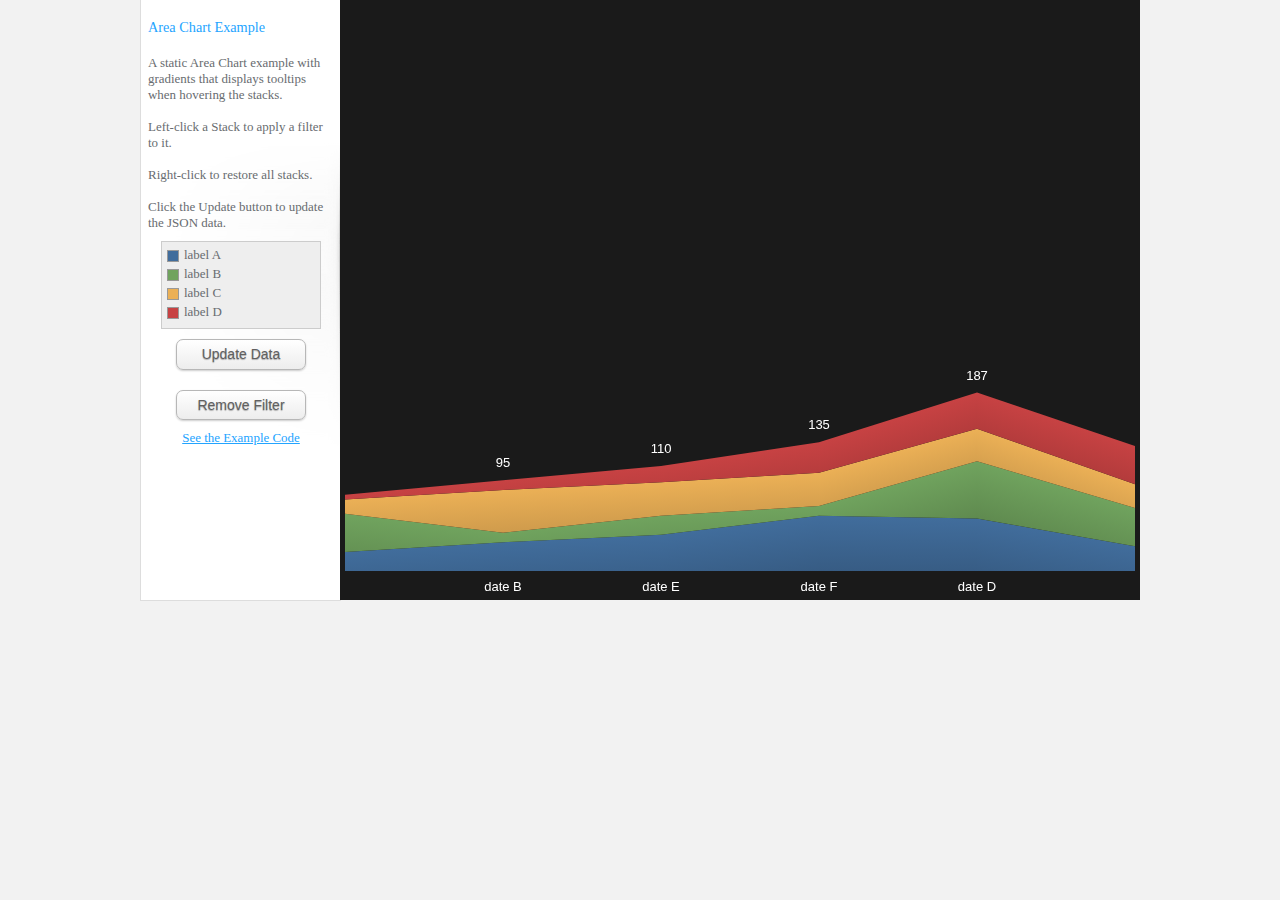
<file: surveyor/js/jit/Examples/AreaChart/example1.html>
<!DOCTYPE html PUBLIC "-//W3C//DTD XHTML 1.0 Transitional//EN" "http://www.w3.org/TR/xhtml1/DTD/xhtml1-transitional.dtd">
<html xmlns="http://www.w3.org/1999/xhtml" xml:lang="en" lang="en">
<head>
<meta http-equiv="Content-Type" content="text/html; charset=UTF-8" />
<title>AreaChart - Area Chart Example</title>

<!-- CSS Files -->
<link type="text/css" href="../css/base.css" rel="stylesheet" />
<link type="text/css" href="../css/AreaChart.css" rel="stylesheet" />

<!--[if IE]><script language="javascript" type="text/javascript" src="../../Extras/excanvas.js"></script><![endif]-->

<!-- JIT Library File -->
<script language="javascript" type="text/javascript" src="../../jit.js"></script>

<!-- Example File -->
<script language="javascript" type="text/javascript" src="example1.js"></script>
</head>

<body onload="init();">
<div id="container">

<div id="left-container">



        <div class="text">
        <h4>
Area Chart Example    
        </h4> 

            A static Area Chart example with gradients that displays tooltips when hovering the stacks.<br /><br />
            Left-click a Stack to apply a filter to it.<br /><br />
            Right-click to restore all stacks.<br /><br />
            Click the Update button to update the JSON data.
            
        </div>
        <ul id="id-list"></ul>
        <a id="update" href="#" class="theme button white">Update Data</a>
        <a id="restore" href="#" class="theme button white">Remove Filter</a>
        
        


<div style="text-align:center;"><a href="example1.js">See the Example Code</a></div>            
</div>

<div id="center-container">
    <div id="infovis"></div>    
</div>

<div id="right-container">

<div id="inner-details"></div>

</div>

<div id="log"></div>
</div>
</body>
</html>
</file>
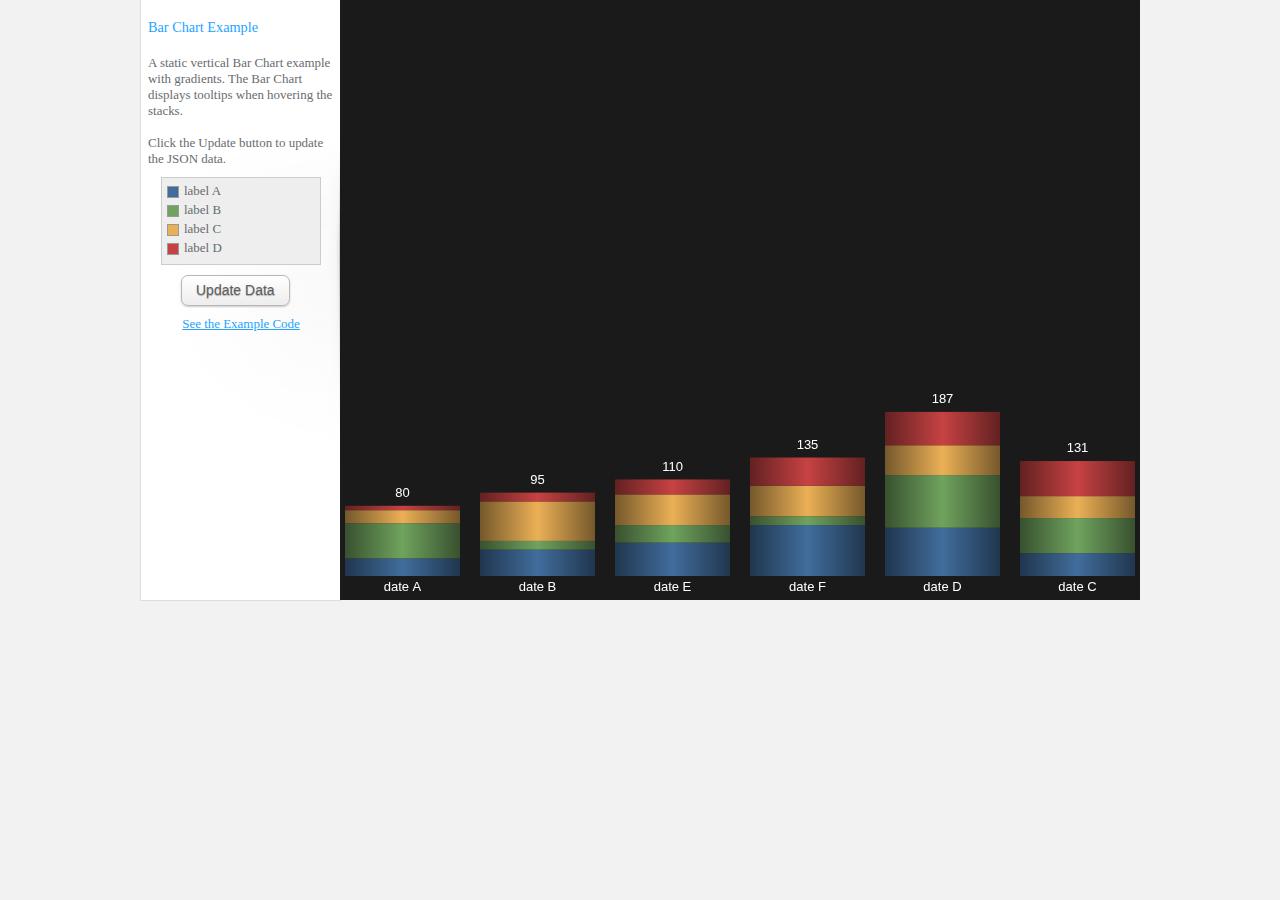
<file: surveyor/js/jit/Examples/BarChart/example1.html>
<!DOCTYPE html PUBLIC "-//W3C//DTD XHTML 1.0 Transitional//EN" "http://www.w3.org/TR/xhtml1/DTD/xhtml1-transitional.dtd">
<html xmlns="http://www.w3.org/1999/xhtml" xml:lang="en" lang="en">
<head>
<meta http-equiv="Content-Type" content="text/html; charset=UTF-8" />
<title>BarChart - Bar Chart Example</title>

<!-- CSS Files -->
<link type="text/css" href="../css/base.css" rel="stylesheet" />
<link type="text/css" href="../css/BarChart.css" rel="stylesheet" />

<!--[if IE]><script language="javascript" type="text/javascript" src="../../Extras/excanvas.js"></script><![endif]-->

<!-- JIT Library File -->
<script language="javascript" type="text/javascript" src="../../jit.js"></script>

<!-- Example File -->
<script language="javascript" type="text/javascript" src="example1.js"></script>
</head>

<body onload="init();">
<div id="container">

<div id="left-container">



        <div class="text">
        <h4>
Bar Chart Example    
        </h4> 

            A static vertical Bar Chart example with gradients. The Bar Chart displays tooltips when hovering the stacks. <br /><br />
            Click the Update button to update the JSON data.
            
        </div>
        <ul id="id-list"></ul>
        <a id="update" href="#" class="theme button white">Update Data</a>


<div style="text-align:center;"><a href="example1.js">See the Example Code</a></div>            
</div>

<div id="center-container">
    <div id="infovis"></div>    
</div>

<div id="right-container">

<div id="inner-details"></div>

</div>

<div id="log"></div>
</div>
</body>
</html>
</file>
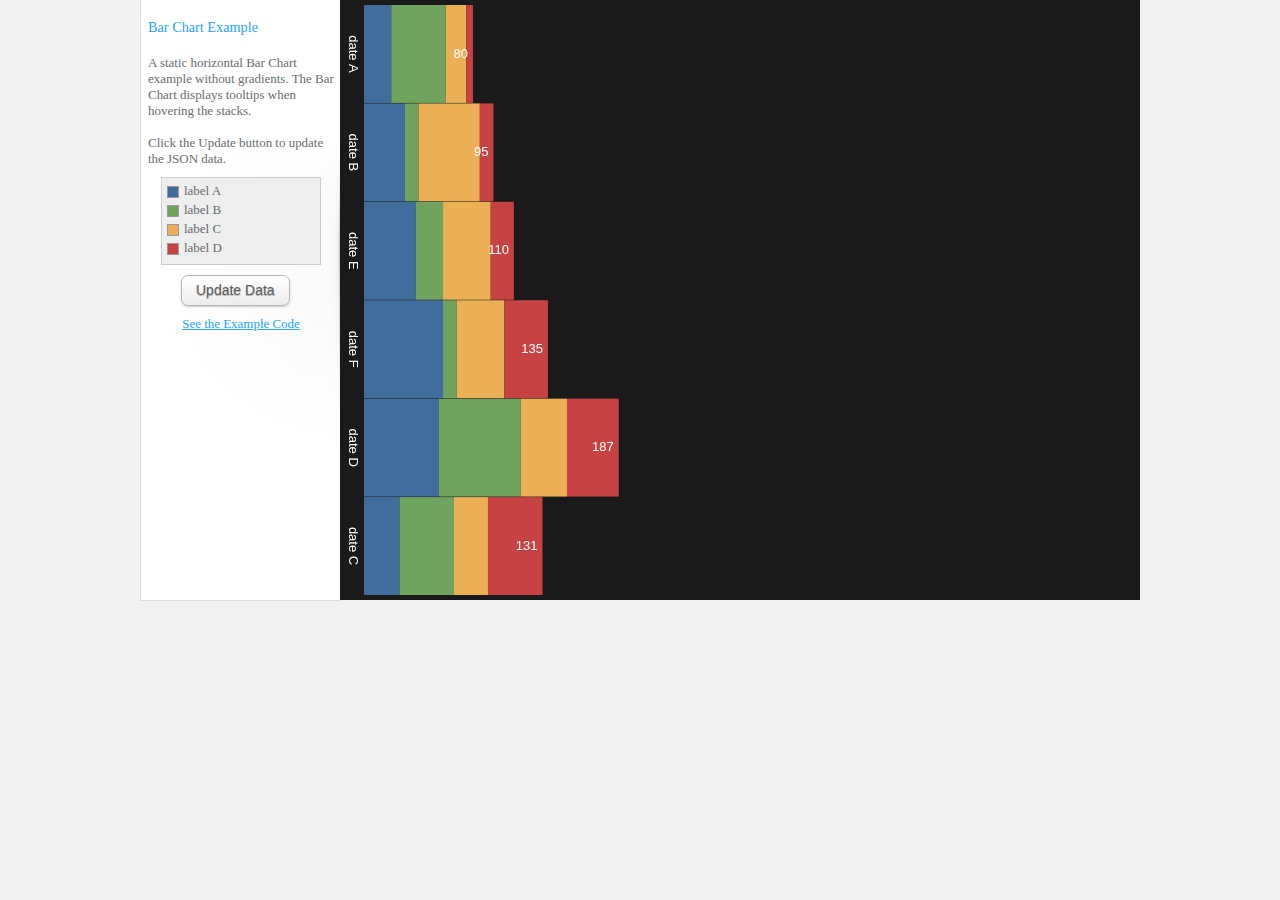
<file: surveyor/js/jit/Examples/BarChart/example2.html>
<!DOCTYPE html PUBLIC "-//W3C//DTD XHTML 1.0 Transitional//EN" "http://www.w3.org/TR/xhtml1/DTD/xhtml1-transitional.dtd">
<html xmlns="http://www.w3.org/1999/xhtml" xml:lang="en" lang="en">
<head>
<meta http-equiv="Content-Type" content="text/html; charset=UTF-8" />
<title>BarChart - Bar Chart Example</title>

<!-- CSS Files -->
<link type="text/css" href="../css/base.css" rel="stylesheet" />
<link type="text/css" href="../css/BarChart.css" rel="stylesheet" />

<!--[if IE]><script language="javascript" type="text/javascript" src="../../Extras/excanvas.js"></script><![endif]-->

<!-- JIT Library File -->
<script language="javascript" type="text/javascript" src="../../jit.js"></script>

<!-- Example File -->
<script language="javascript" type="text/javascript" src="example2.js"></script>
</head>

<body onload="init();">
<div id="container">

<div id="left-container">



        <div class="text">
        <h4>
Bar Chart Example    
        </h4> 

            A static horizontal Bar Chart example without gradients. The Bar Chart displays tooltips when hovering the stacks.<br /><br />
            Click the Update button to update the JSON data.
            
        </div>
        <ul id="id-list"></ul>
        <a id="update" href="#" class="theme button white">Update Data</a>


<div style="text-align:center;"><a href="example2.js">See the Example Code</a></div>            
</div>

<div id="center-container">
    <div id="infovis"></div>    
</div>

<div id="right-container">

<div id="inner-details"></div>

</div>

<div id="log"></div>
</div>
</body>
</html>
</file>
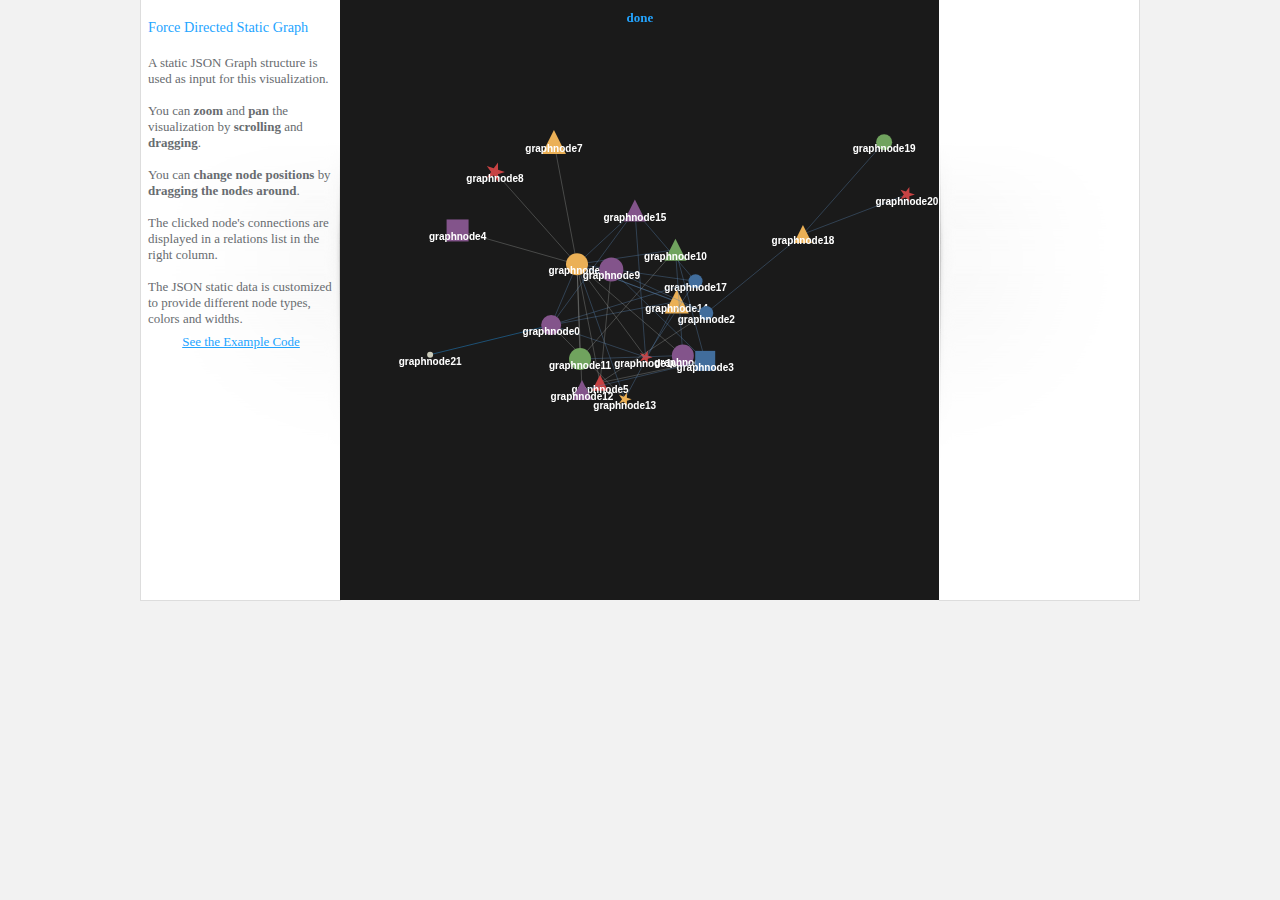
<file: surveyor/js/jit/Examples/ForceDirected/example1.html>
<!DOCTYPE html PUBLIC "-//W3C//DTD XHTML 1.0 Transitional//EN" "http://www.w3.org/TR/xhtml1/DTD/xhtml1-transitional.dtd">
<html xmlns="http://www.w3.org/1999/xhtml" xml:lang="en" lang="en">
<head>
<meta http-equiv="Content-Type" content="text/html; charset=UTF-8" />
<title>ForceDirected - Force Directed Static Graph</title>

<!-- CSS Files -->
<link type="text/css" href="../css/base.css" rel="stylesheet" />
<link type="text/css" href="../css/ForceDirected.css" rel="stylesheet" />

<!--[if IE]><script language="javascript" type="text/javascript" src="../../Extras/excanvas.js"></script><![endif]-->

<!-- JIT Library File -->
<script language="javascript" type="text/javascript" src="../../jit.js"></script>

<!-- Example File -->
<script language="javascript" type="text/javascript" src="example1.js"></script>
</head>

<body onload="init();">
<div id="container">

<div id="left-container">



        <div class="text">
        <h4>
Force Directed Static Graph    
        </h4> 

            A static JSON Graph structure is used as input for this visualization.<br /><br />
            You can <b>zoom</b> and <b>pan</b> the visualization by <b>scrolling</b> and <b>dragging</b>.<br /><br />
            You can <b>change node positions</b> by <b>dragging the nodes around</b>.<br /><br />
            The clicked node's connections are displayed in a relations list in the right column.<br /><br />
            The JSON static data is customized to provide different node types, colors and widths.
            
        </div>

        <div id="id-list"></div>


<div style="text-align:center;"><a href="example1.js">See the Example Code</a></div>            
</div>

<div id="center-container">
    <div id="infovis"></div>    
</div>

<div id="right-container">

<div id="inner-details"></div>

</div>

<div id="log"></div>
</div>
</body>
</html>
</file>
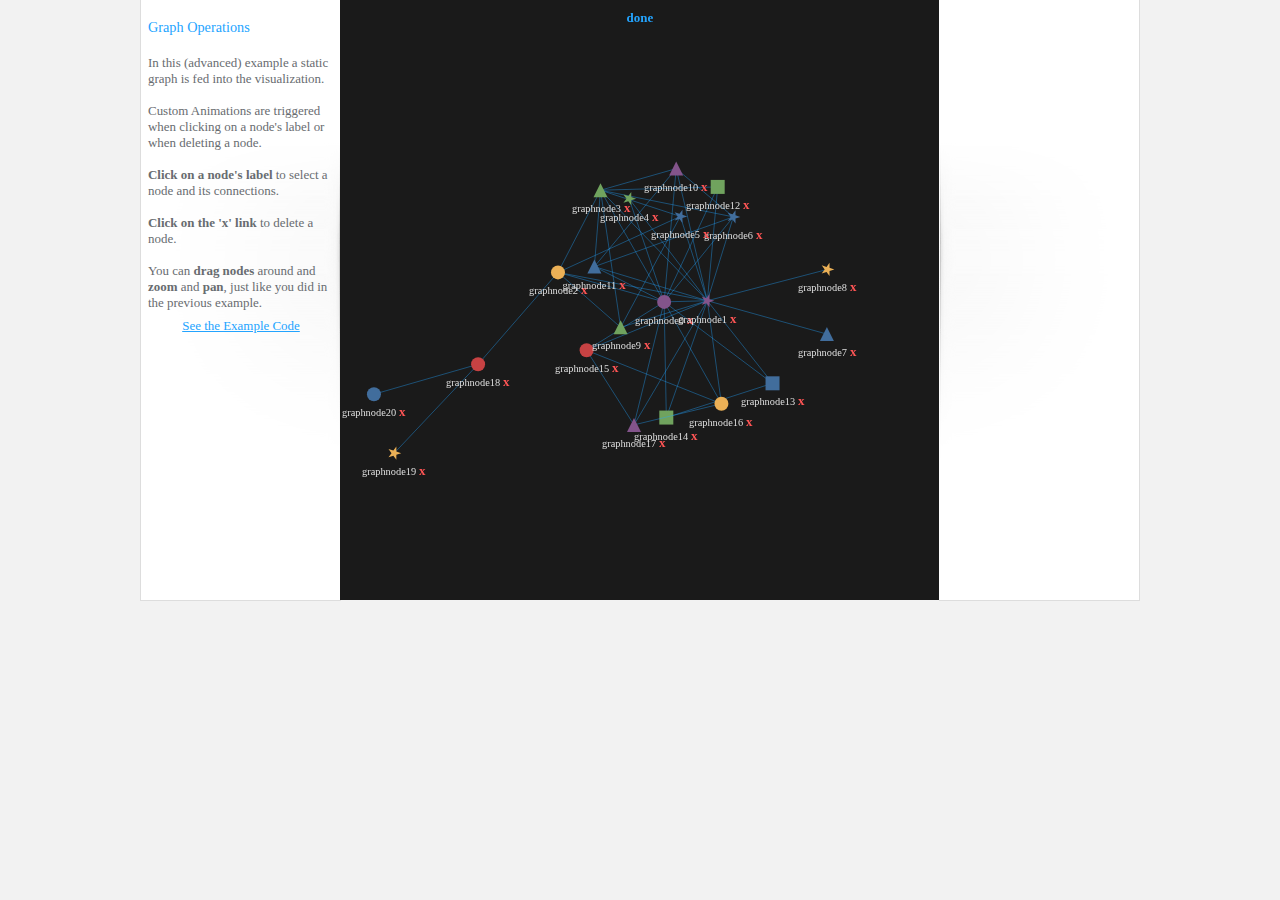
<file: surveyor/js/jit/Examples/ForceDirected/example2.html>
<!DOCTYPE html PUBLIC "-//W3C//DTD XHTML 1.0 Transitional//EN" "http://www.w3.org/TR/xhtml1/DTD/xhtml1-transitional.dtd">
<html xmlns="http://www.w3.org/1999/xhtml" xml:lang="en" lang="en">
<head>
<meta http-equiv="Content-Type" content="text/html; charset=UTF-8" />
<title>ForceDirected - Graph Operations</title>

<!-- CSS Files -->
<link type="text/css" href="../css/base.css" rel="stylesheet" />
<link type="text/css" href="../css/ForceDirected.css" rel="stylesheet" />

<!--[if IE]><script language="javascript" type="text/javascript" src="../../Extras/excanvas.js"></script><![endif]-->

<!-- JIT Library File -->
<script language="javascript" type="text/javascript" src="../../jit.js"></script>

<!-- Example File -->
<script language="javascript" type="text/javascript" src="example2.js"></script>
</head>

<body onload="init();">
<div id="container">

<div id="left-container">



        <div class="text">
        <h4>
Graph Operations    
        </h4> 

            In this (advanced) example a static graph is fed into the visualization.<br /><br />
            Custom Animations are triggered when clicking on a node's label or when deleting a node.<br /><br />
            <b>Click on a node's label</b> to select a node and its connections.<br /><br />
            <b>Click on the 'x' link</b> to delete a node.<br /><br />
            You can <b>drag nodes</b> around and <b>zoom</b> and <b>pan</b>, just like you did in the previous 
            example.
            
            
        </div>

        <div id="id-list"></div>


<div style="text-align:center;"><a href="example2.js">See the Example Code</a></div>            
</div>

<div id="center-container">
    <div id="infovis"></div>    
</div>

<div id="right-container">

<div id="inner-details"></div>

</div>

<div id="log"></div>
</div>
</body>
</html>
</file>
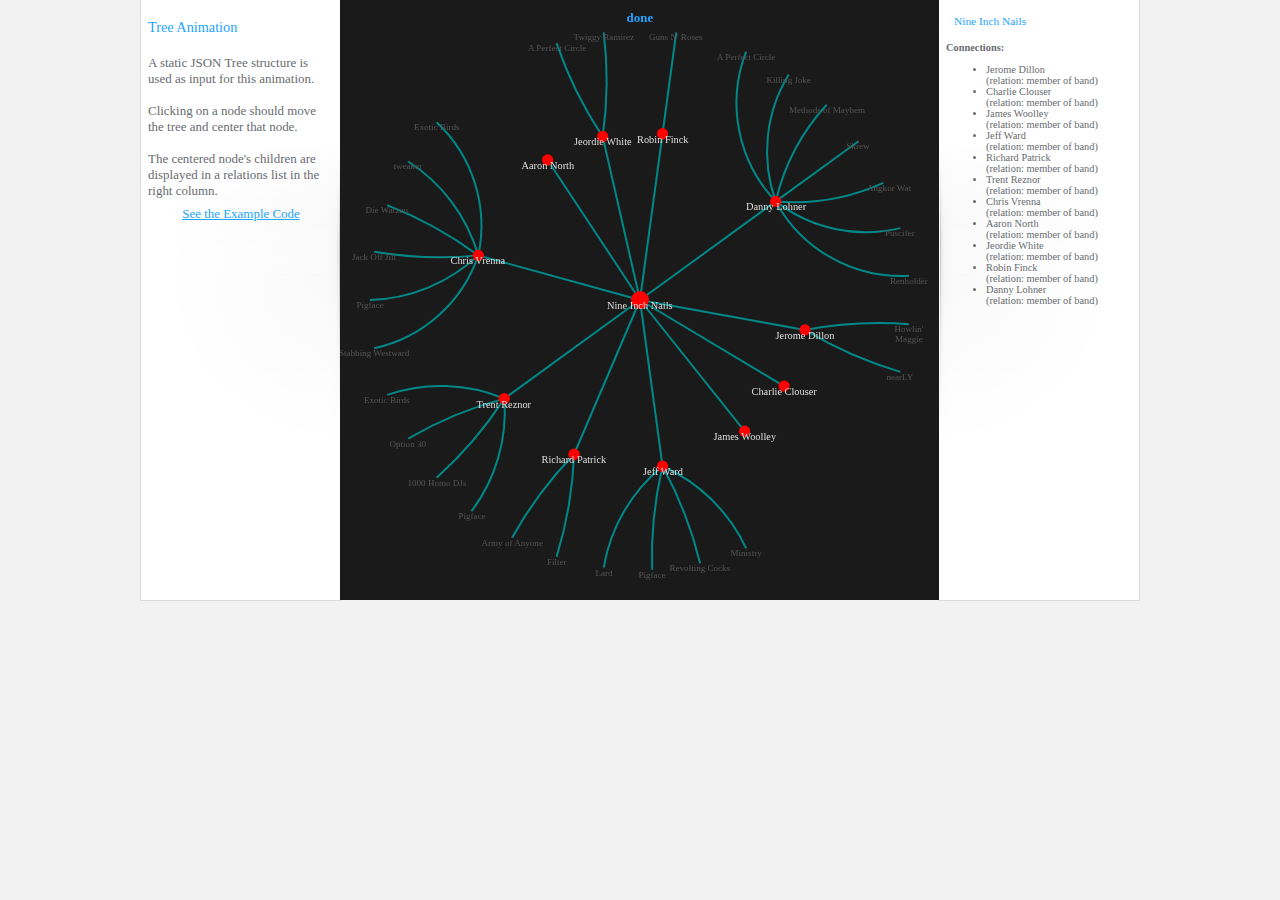
<file: surveyor/js/jit/Examples/Hypertree/example1.html>
<!DOCTYPE html PUBLIC "-//W3C//DTD XHTML 1.0 Transitional//EN" "http://www.w3.org/TR/xhtml1/DTD/xhtml1-transitional.dtd">
<html xmlns="http://www.w3.org/1999/xhtml" xml:lang="en" lang="en">
<head>
<meta http-equiv="Content-Type" content="text/html; charset=UTF-8" />
<title>Hypertree - Tree Animation</title>

<!-- CSS Files -->
<link type="text/css" href="../css/base.css" rel="stylesheet" />
<link type="text/css" href="../css/Hypertree.css" rel="stylesheet" />

<!--[if IE]><script language="javascript" type="text/javascript" src="../../Extras/excanvas.js"></script><![endif]-->

<!-- JIT Library File -->
<script language="javascript" type="text/javascript" src="../../jit.js"></script>

<!-- Example File -->
<script language="javascript" type="text/javascript" src="example1.js"></script>
</head>

<body onload="init();">
<div id="container">

<div id="left-container">



        <div class="text">
        <h4>
Tree Animation    
        </h4> 

            A static JSON Tree structure is used as input for this animation.<br /><br />
            Clicking on a node should move the tree and center that node.<br /><br />
            The centered node's children are displayed in a relations list in the right column.
            
        </div>

        <div id="id-list"></div>


<div style="text-align:center;"><a href="example1.js">See the Example Code</a></div>            
</div>

<div id="center-container">
    <div id="infovis"></div>    
</div>

<div id="right-container">

<div id="inner-details"></div>

</div>

<div id="log"></div>
</div>
</body>
</html>
</file>
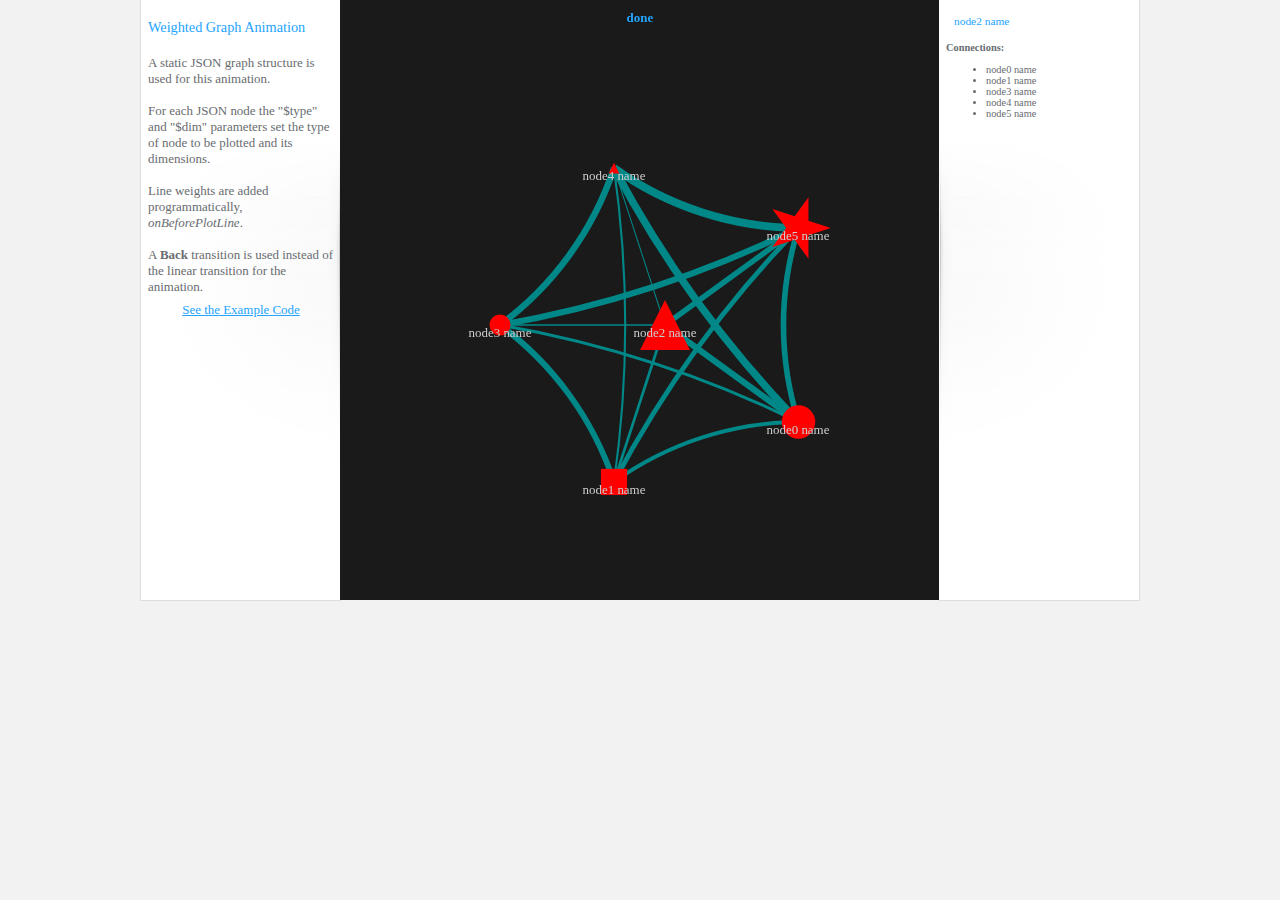
<file: surveyor/js/jit/Examples/Hypertree/example2.html>
<!DOCTYPE html PUBLIC "-//W3C//DTD XHTML 1.0 Transitional//EN" "http://www.w3.org/TR/xhtml1/DTD/xhtml1-transitional.dtd">
<html xmlns="http://www.w3.org/1999/xhtml" xml:lang="en" lang="en">
<head>
<meta http-equiv="Content-Type" content="text/html; charset=UTF-8" />
<title>Hypertree - Weighted Graph Animation</title>

<!-- CSS Files -->
<link type="text/css" href="../css/base.css" rel="stylesheet" />
<link type="text/css" href="../css/Hypertree.css" rel="stylesheet" />

<!--[if IE]><script language="javascript" type="text/javascript" src="../../Extras/excanvas.js"></script><![endif]-->

<!-- JIT Library File -->
<script language="javascript" type="text/javascript" src="../../jit.js"></script>

<!-- Example File -->
<script language="javascript" type="text/javascript" src="example2.js"></script>
</head>

<body onload="init();">
<div id="container">

<div id="left-container">



        <div class="text">
        <h4>
Weighted Graph Animation    
        </h4> 

            A static JSON graph structure is used for this animation.<br /><br />
            For each JSON node the "$type" and "$dim" parameters set the type of node to be plotted and its dimensions.<br /><br />
            Line weights are added programmatically, <em>onBeforePlotLine</em>.<br /><br />
            A <b>Back</b> transition is used instead of the linear transition for the animation.
            
        </div>

        <div id="id-list"></div>


<div style="text-align:center;"><a href="example2.js">See the Example Code</a></div>            
</div>

<div id="center-container">
    <div id="infovis"></div>    
</div>

<div id="right-container">

<div id="inner-details"></div>

</div>

<div id="log"></div>
</div>
</body>
</html>
</file>
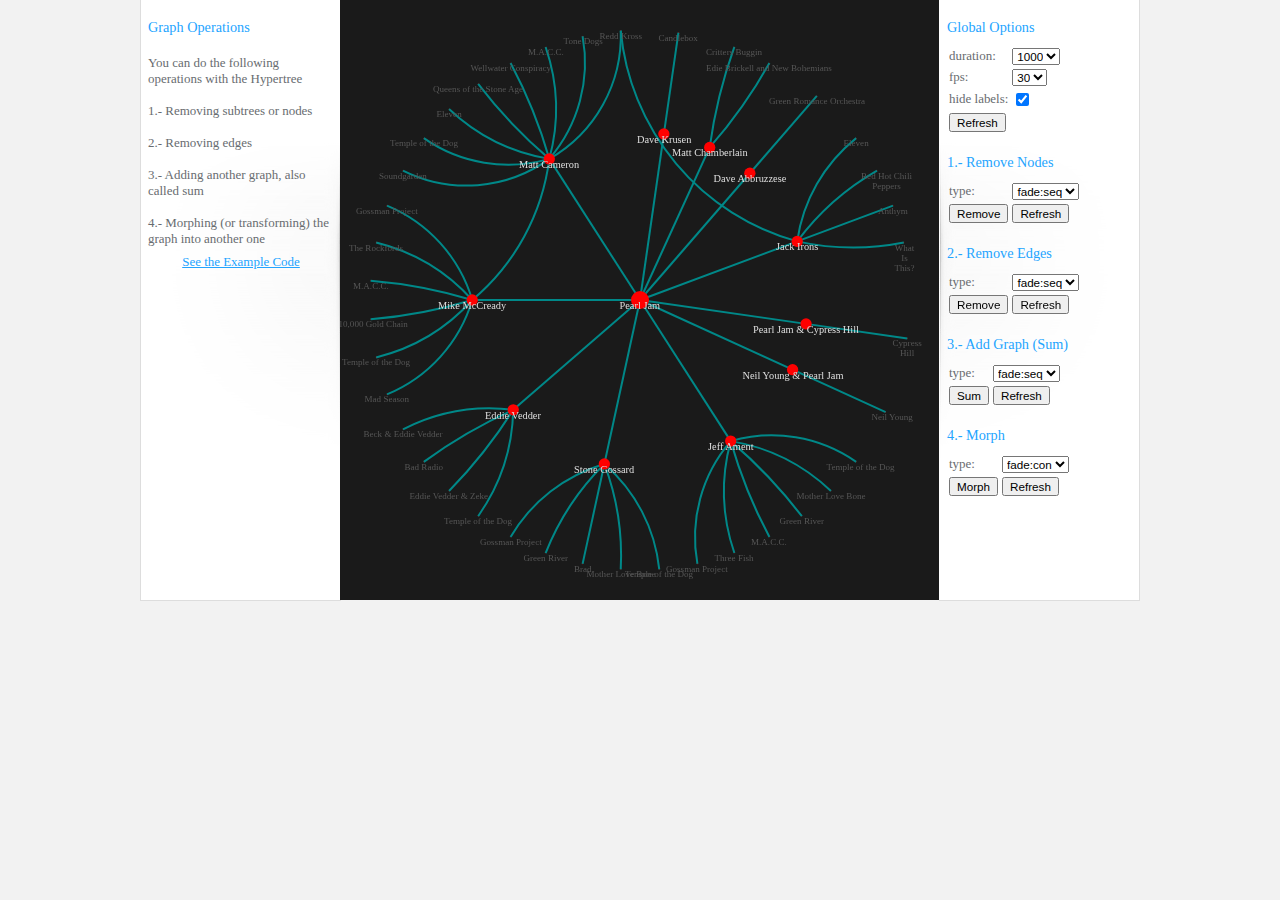
<file: surveyor/js/jit/Examples/Hypertree/example3.html>
<!DOCTYPE html PUBLIC "-//W3C//DTD XHTML 1.0 Transitional//EN" "http://www.w3.org/TR/xhtml1/DTD/xhtml1-transitional.dtd">
<html xmlns="http://www.w3.org/1999/xhtml" xml:lang="en" lang="en">
<head>
<meta http-equiv="Content-Type" content="text/html; charset=UTF-8" />
<title>Hypertree - Graph Operations</title>

<!-- CSS Files -->
<link type="text/css" href="../css/base.css" rel="stylesheet" />
<link type="text/css" href="../css/Hypertree.css" rel="stylesheet" />

<!--[if IE]><script language="javascript" type="text/javascript" src="../../Extras/excanvas.js"></script><![endif]-->

<!-- JIT Library File -->
<script language="javascript" type="text/javascript" src="../../jit.js"></script>

<!-- Example File -->
<script language="javascript" type="text/javascript" src="example3.js"></script>
</head>

<body onload="init();">
<div id="container">

<div id="left-container">



        <div class="text">
        <h4>
Graph Operations    
        </h4> 

            You can do the following operations with the Hypertree<br /><br />
            1.- Removing subtrees or nodes<br /><br />
            2.- Removing edges<br /><br />
            3.- Adding another graph, also called sum<br /><br />
            4.- Morphing (or transforming) the graph into another one<br />
            
        </div>

        <div id="id-list"></div>


<div style="text-align:center;"><a href="example3.js">See the Example Code</a></div>            
</div>

<div id="center-container">
    <div id="infovis"></div>    
</div>

<div id="right-container">

<h4>Global Options</h4>

<table>
    <tr>
        <td>
            duration:
        </td>
        <td>
            <select id="select-duration">
                <option>1000</option>
                <option>1500</option>
            </select>
        </td>
    </tr>
    <tr>
        <td>
            fps:
        </td>
        <td>
            <select id="select-fps">
                <option>10</option>
                <option selected="selected">30</option>
                <option>60</option>
            </select>
        </td>
    </tr>
    <tr>
        <td>
            hide labels:
        </td>
        <td>
            <input type="checkbox" checked="checked" id="hide-labels" />
        </td>
    </tr>
    <tr>
        <td>
            <input type="button" value="Refresh" onclick="window.location = window.location" />
        </td>
    </tr>
</table>

<h4>1.- Remove Nodes</h4>

<table>
    <tr>
        <td>
            type:
        </td>
        <td>
            <select id="select-type-remove-nodes">
                <option>fade:seq</option>
                <option>fade:con</option>
                <option>iter</option>
                <option>replot</option>
            </select>
        </td>
    </tr>
    <tr>
        <td>
            <input type="button" value="Remove" id="remove-nodes" />    
        </td>
        <td>
            <input type="button" value="Refresh" onclick="window.location = window.location" />
        </td>
    </tr>
</table>

<h4>2.- Remove Edges</h4>

<table>
    <tr>
        <td>
            type:
        </td>
        <td>
            <select id="select-type-remove-edges">
                <option>fade:seq</option>
                <option>fade:con</option>
                <option>iter</option>
                <option>replot</option>
            </select>
        </td>
    </tr>
    <tr>
        <td>
            <input type="button" value="Remove" id="remove-edges" />    
        </td>
        <td>
            <input type="button" value="Refresh" onclick="window.location = window.location" />
        </td>
    </tr>
</table>

<h4>3.- Add Graph (Sum)</h4>

<table>
    <tr>
        <td>
            type:
        </td>
        <td>
            <select id="select-type-sum">
                <option>fade:seq</option>
                <option>fade:con</option>
                <option>replot</option>
            </select>
        </td>
    </tr>
    <tr>
        <td>
            <input type="button" value="Sum" id="sum" />    
        </td>
        <td>
            <input type="button" value="Refresh" onclick="window.location = window.location" />
        </td>
    </tr>
</table>

<h4>4.- Morph</h4>

<table>
    <tr>
        <td>
            type:
        </td>
        <td>
            <select id="select-type-morph">
                <option>fade:con</option>
                <option>replot</option>
            </select>
        </td>
    </tr>
    <tr>
        <td>
            <input type="button" value="Morph" id="morph" />    
        </td>
        <td>
            <input type="button" value="Refresh" onclick="window.location = window.location" />
        </td>
    </tr>
</table>

</div>

<div id="log"></div>
</div>
</body>
</html>
</file>
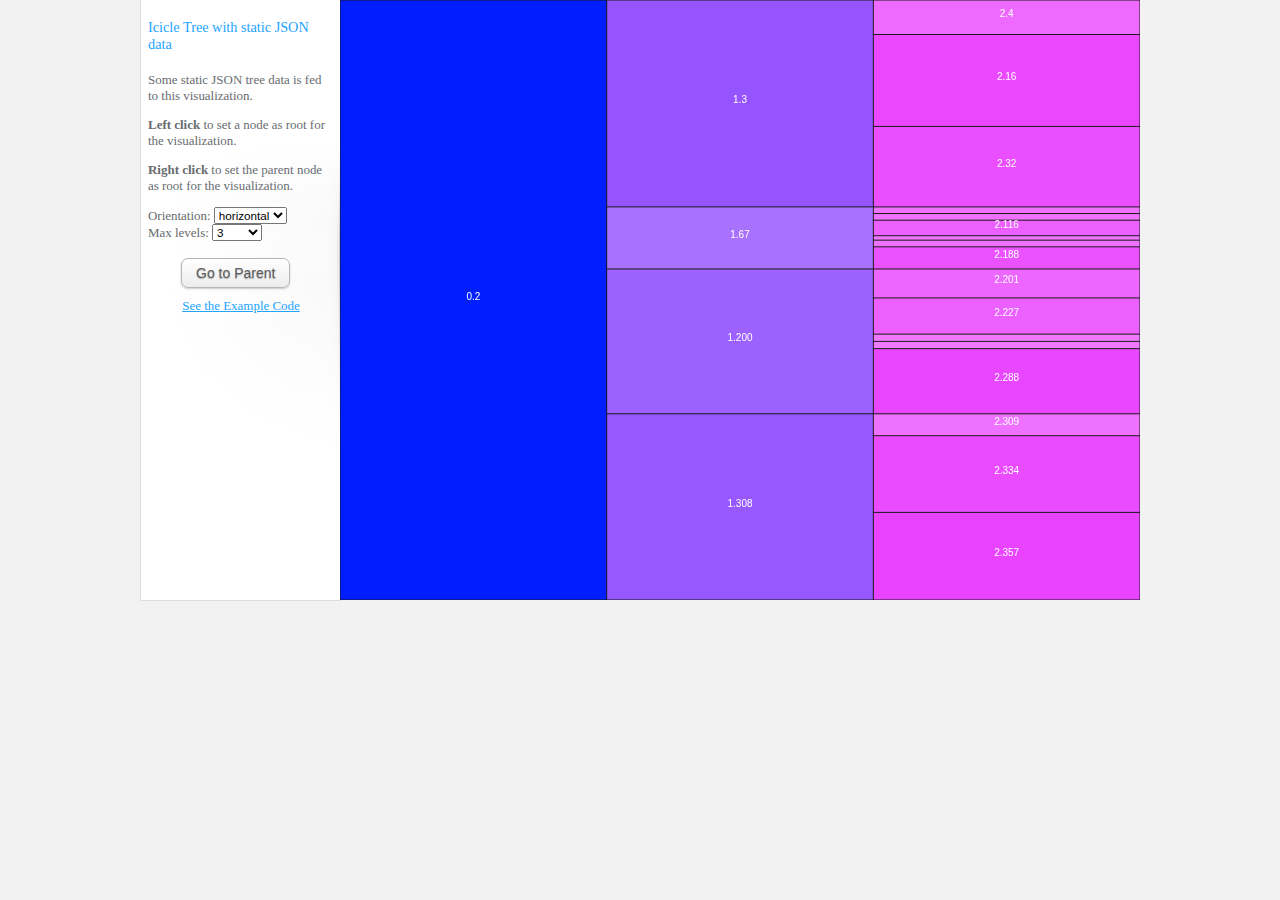
<file: surveyor/js/jit/Examples/Icicle/example1.html>
<!DOCTYPE html PUBLIC "-//W3C//DTD XHTML 1.0 Transitional//EN" "http://www.w3.org/TR/xhtml1/DTD/xhtml1-transitional.dtd">
<html xmlns="http://www.w3.org/1999/xhtml" xml:lang="en" lang="en">
<head>
<meta http-equiv="Content-Type" content="text/html; charset=UTF-8" />
<title>Icicle - Icicle Tree with static JSON data</title>

<!-- CSS Files -->
<link type="text/css" href="../css/base.css" rel="stylesheet" />
<link type="text/css" href="../css/Icicle.css" rel="stylesheet" />

<!--[if IE]><script language="javascript" type="text/javascript" src="../../Extras/excanvas.js"></script><![endif]-->

<!-- JIT Library File -->
<script language="javascript" type="text/javascript" src="../../jit.js"></script>

<!-- Example File -->
<script language="javascript" type="text/javascript" src="example1.js"></script>
</head>

<body onload="init();">
<div id="container">

<div id="left-container">

<div class="text">

  <h4>
    Icicle Tree with static JSON data
  </h4>
  
            <p>Some static JSON tree data is fed to this visualization.</p>
            <p>
              <b>Left click</b> to set a node as root for the visualization.
            </p>
            <p>
              <b>Right click</b> to set the parent node as root for the visualization.
            </p>
            

  <div>
    <label for="s-orientation">Orientation: </label>
    <select name="s-orientation" id="s-orientation">
      <option value="h" selected>horizontal</option>
      <option value="v">vertical</option>
    </select>
    <br>
    <div id="max-levels">
    <label for="i-levels-to-show">Max levels: </label>
    <select  id="i-levels-to-show" name="i-levels-to-show" style="width: 50px">
      <option>all</option>
      <option>1</option>
      <option>2</option>
      <option selected="selected">3</option>
      <option>4</option>
      <option>5</option>
    </select>
    </div>
  </div>
</div>

<a id="update" href="#" class="theme button white">Go to Parent</a>
 
<div id="id-list"></div>


<div style="text-align:center;"><a href="example1.js">See the Example Code</a></div>            
</div>

<div id="center-container">
    <div id="infovis"></div>    
</div>

<div id="right-container">

<div id="inner-details"></div>

</div>

<div id="log"></div>
</div>
</body>
</html>
</file>
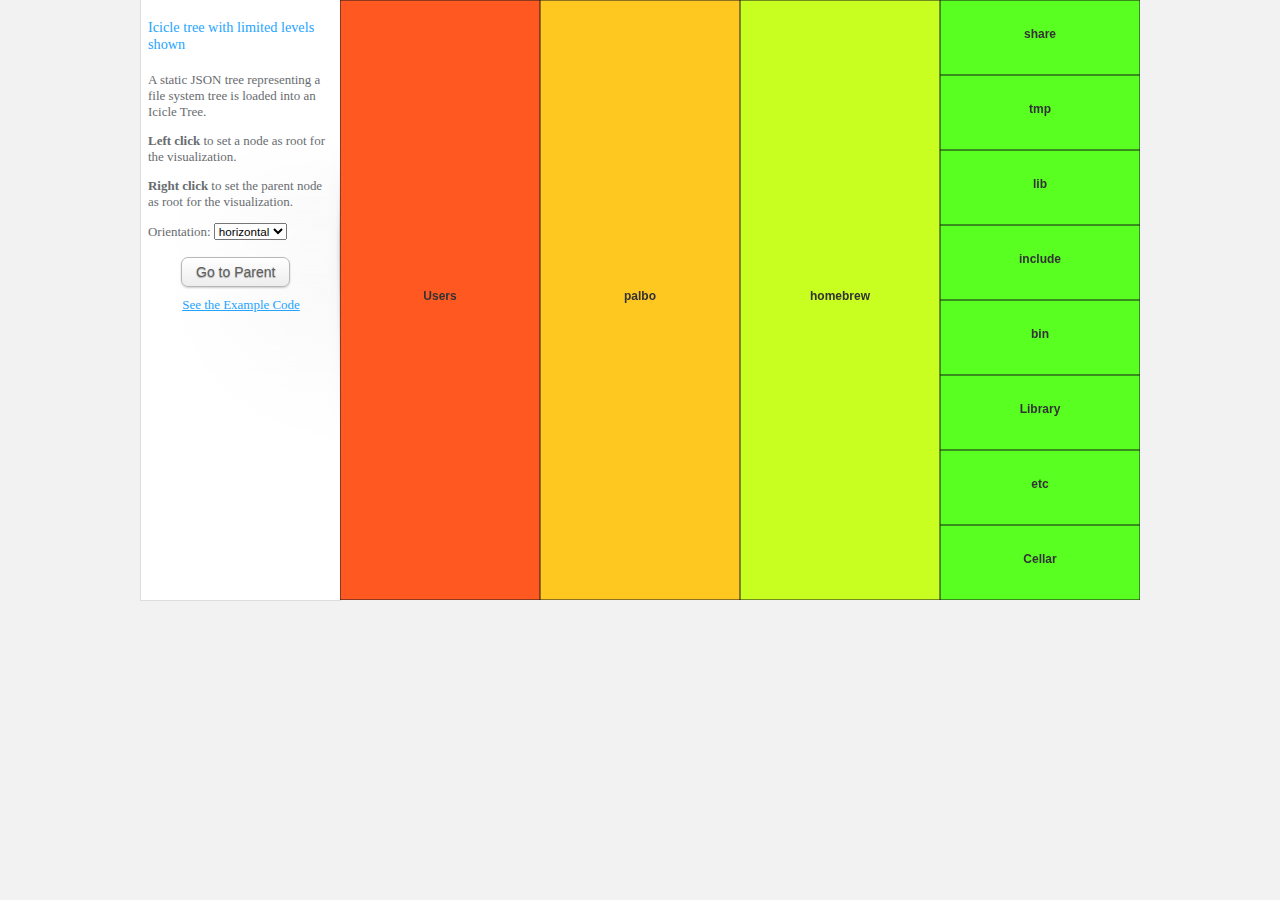
<file: surveyor/js/jit/Examples/Icicle/example2.html>
<!DOCTYPE html PUBLIC "-//W3C//DTD XHTML 1.0 Transitional//EN" "http://www.w3.org/TR/xhtml1/DTD/xhtml1-transitional.dtd">
<html xmlns="http://www.w3.org/1999/xhtml" xml:lang="en" lang="en">
<head>
<meta http-equiv="Content-Type" content="text/html; charset=UTF-8" />
<title>Icicle - Icicle tree with limited levels shown</title>

<!-- CSS Files -->
<link type="text/css" href="../css/base.css" rel="stylesheet" />
<link type="text/css" href="../css/Icicle.css" rel="stylesheet" />

<!--[if IE]><script language="javascript" type="text/javascript" src="../../Extras/excanvas.js"></script><![endif]-->

<!-- JIT Library File -->
<script language="javascript" type="text/javascript" src="../../jit.js"></script>

<!-- Example File -->
<script language="javascript" type="text/javascript" src="example2.js"></script>
</head>

<body onload="init();">
<div id="container">

<div id="left-container">

<div class="text">

  <h4>
    Icicle tree with limited levels shown
  </h4>
  
            <p>A static JSON tree representing a file system tree is loaded into
            an Icicle Tree.</p>
            <p>
              <b>Left click</b> to set a node as root for the visualization.
            </p>
            <p>
              <b>Right click</b> to set the parent node as root for the visualization.
            </p>
            

  <div>
    <label for="s-orientation">Orientation: </label>
    <select name="s-orientation" id="s-orientation">
      <option value="h" selected>horizontal</option>
      <option value="v">vertical</option>
    </select>
    <br>
    <div id="max-levels">
    <label for="i-levels-to-show">Max levels: </label>
    <select  id="i-levels-to-show" name="i-levels-to-show" style="width: 50px">
      <option>all</option>
      <option>1</option>
      <option>2</option>
      <option selected="selected">3</option>
      <option>4</option>
      <option>5</option>
    </select>
    </div>
  </div>
</div>

<a id="update" href="#" class="theme button white">Go to Parent</a>
 
<div id="id-list"></div>


<div style="text-align:center;"><a href="example2.js">See the Example Code</a></div>            
</div>

<div id="center-container">
    <div id="infovis"></div>    
</div>

<div id="right-container">

<div id="inner-details"></div>

</div>

<div id="log"></div>
</div>
</body>
</html>
</file>
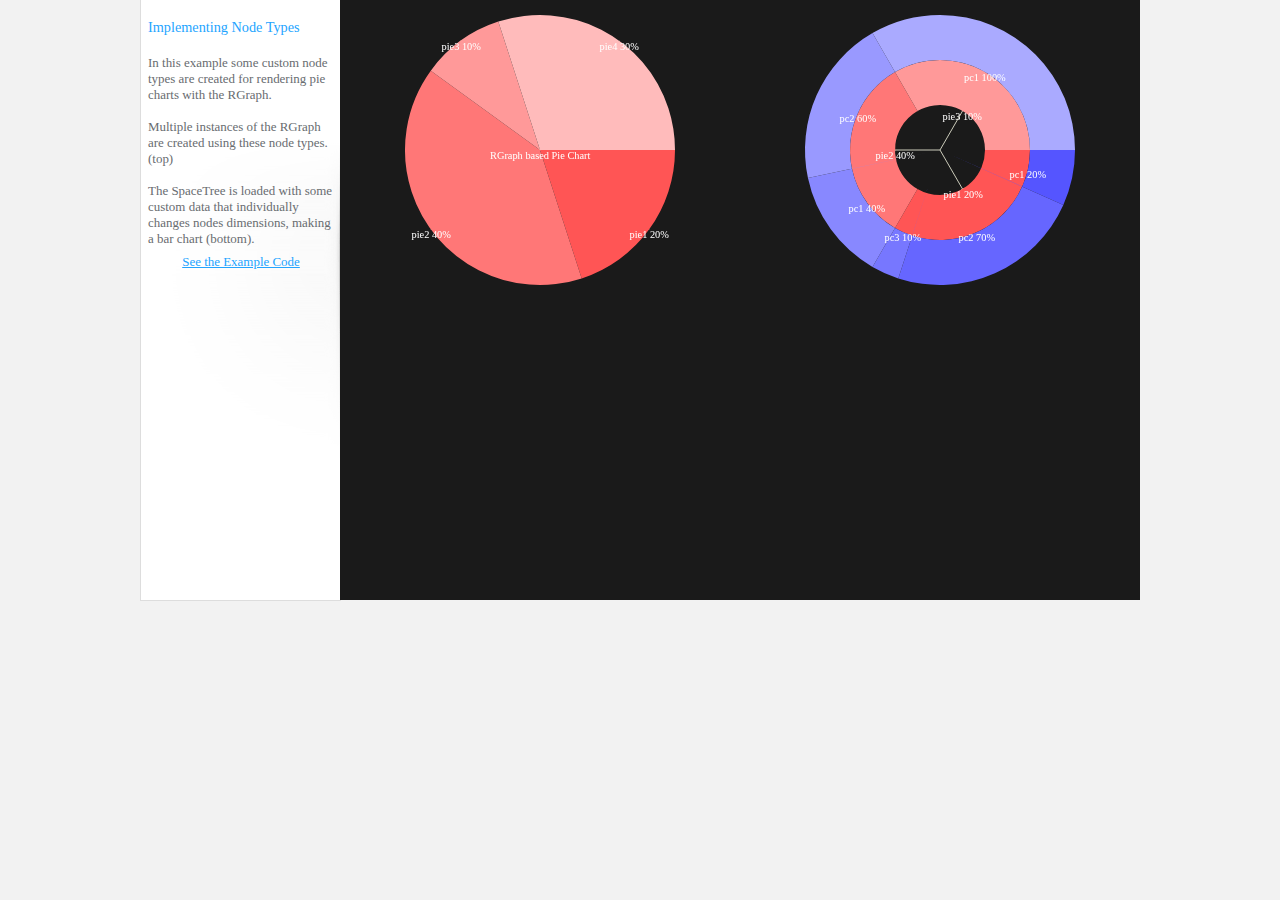
<file: surveyor/js/jit/Examples/Other/example1.html>
<!DOCTYPE html PUBLIC "-//W3C//DTD XHTML 1.0 Transitional//EN" "http://www.w3.org/TR/xhtml1/DTD/xhtml1-transitional.dtd">
<html xmlns="http://www.w3.org/1999/xhtml" xml:lang="en" lang="en">
<head>
<meta http-equiv="Content-Type" content="text/html; charset=UTF-8" />
<title>Other - Implementing Node Types</title>

<!-- CSS Files -->
<link type="text/css" href="../css/base.css" rel="stylesheet" />
<link type="text/css" href="../css/Other.css" rel="stylesheet" />

<!--[if IE]><script language="javascript" type="text/javascript" src="../../Extras/excanvas.js"></script><![endif]-->

<!-- JIT Library File -->
<script language="javascript" type="text/javascript" src="../../jit.js"></script>

<!-- Example File -->
<script language="javascript" type="text/javascript" src="example1.js"></script>
</head>

<body onload="init();">
<div id="container">

<div id="left-container">



<div class="text">
<h4>
Implementing Node Types    
</h4> 

            In this example some custom node types are created for rendering pie charts with the RGraph.<br /><br /> 
            Multiple instances of the RGraph are created using these node types. (top)<br /><br />
            The SpaceTree is loaded with some custom data that individually changes nodes dimensions, making a bar chart (bottom).
            
            
</div>

<div id="id-list"></div>


<div style="text-align:center;"><a href="example1.js">See the Example Code</a></div>            
</div>

<div id="center-container">
    <div id="infovis"></div>    
</div>

<div id="right-container">

<div id="inner-details"></div>

</div>

<div id="log"></div>
</div>
</body>
</html>
</file>
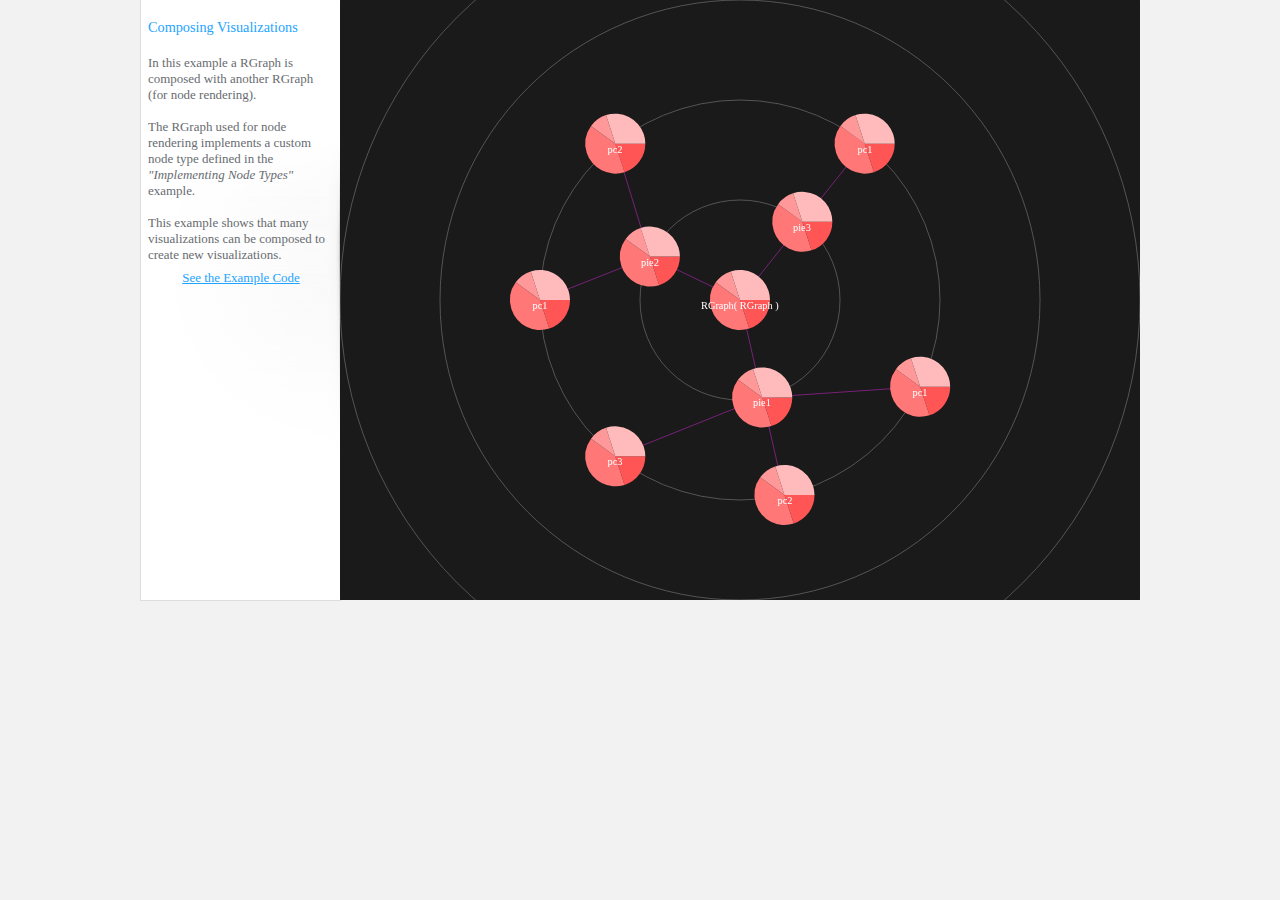
<file: surveyor/js/jit/Examples/Other/example2.html>
<!DOCTYPE html PUBLIC "-//W3C//DTD XHTML 1.0 Transitional//EN" "http://www.w3.org/TR/xhtml1/DTD/xhtml1-transitional.dtd">
<html xmlns="http://www.w3.org/1999/xhtml" xml:lang="en" lang="en">
<head>
<meta http-equiv="Content-Type" content="text/html; charset=UTF-8" />
<title>Other - Composing Visualizations</title>

<!-- CSS Files -->
<link type="text/css" href="../css/base.css" rel="stylesheet" />
<link type="text/css" href="../css/Other.css" rel="stylesheet" />

<!--[if IE]><script language="javascript" type="text/javascript" src="../../Extras/excanvas.js"></script><![endif]-->

<!-- JIT Library File -->
<script language="javascript" type="text/javascript" src="../../jit.js"></script>

<!-- Example File -->
<script language="javascript" type="text/javascript" src="example2.js"></script>
</head>

<body onload="init();">
<div id="container">

<div id="left-container">



<div class="text">
<h4>
Composing Visualizations    
</h4> 

            In this example a RGraph is composed with another RGraph (for node rendering).<br /><br />
            The RGraph used for node rendering implements a custom node type defined in the <em>"Implementing Node Types"</em> example.<br /><br />
            This example shows that many visualizations can be composed to create new visualizations.
            
            
</div>

<div id="id-list"></div>


<div style="text-align:center;"><a href="example2.js">See the Example Code</a></div>            
</div>

<div id="center-container">
    <div id="infovis"></div>    
</div>

<div id="right-container">

<div id="inner-details"></div>

</div>

<div id="log"></div>
</div>
</body>
</html>
</file>
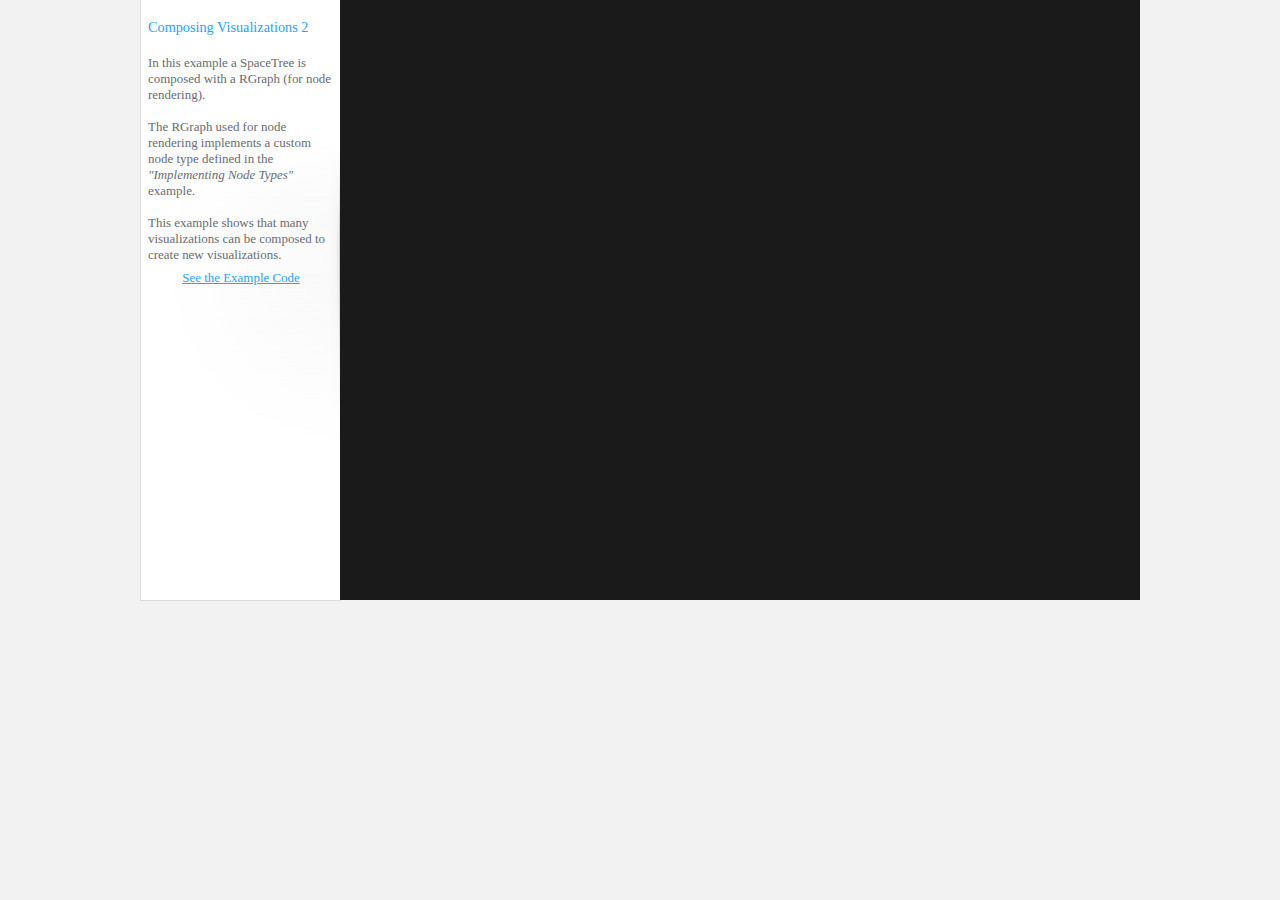
<file: surveyor/js/jit/Examples/Other/example3.html>
<!DOCTYPE html PUBLIC "-//W3C//DTD XHTML 1.0 Transitional//EN" "http://www.w3.org/TR/xhtml1/DTD/xhtml1-transitional.dtd">
<html xmlns="http://www.w3.org/1999/xhtml" xml:lang="en" lang="en">
<head>
<meta http-equiv="Content-Type" content="text/html; charset=UTF-8" />
<title>Other - Composing Visualizations 2</title>

<!-- CSS Files -->
<link type="text/css" href="../css/base.css" rel="stylesheet" />
<link type="text/css" href="../css/Other.css" rel="stylesheet" />

<!--[if IE]><script language="javascript" type="text/javascript" src="../../Extras/excanvas.js"></script><![endif]-->

<!-- JIT Library File -->
<script language="javascript" type="text/javascript" src="../../jit.js"></script>

<!-- Example File -->
<script language="javascript" type="text/javascript" src="example3.js"></script>
</head>

<body onload="init();">
<div id="container">

<div id="left-container">



<div class="text">
<h4>
Composing Visualizations 2    
</h4> 

            In this example a SpaceTree is composed with a RGraph (for node rendering).<br /><br />
            The RGraph used for node rendering implements a custom node type defined in the <em>"Implementing Node Types"</em> example.<br /><br />
            This example shows that many visualizations can be composed to create new visualizations.
            
            
</div>

<div id="id-list"></div>


<div style="text-align:center;"><a href="example3.js">See the Example Code</a></div>            
</div>

<div id="center-container">
    <div id="infovis"></div>    
</div>

<div id="right-container">

<div id="inner-details"></div>

</div>

<div id="log"></div>
</div>
</body>
</html>
</file>
<file: surveyor/js/jit/Examples/css/base.css>
html, body {
    margin:0;
    padding:0;
    font-family: "Lucida Grande", Verdana;
    font-size: 0.9em;
    text-align: center;
    background-color:#F2F2F2;
}

input, select {
    font-size:0.9em;
}

table {
    margin-top:-10px;
    margin-left:7px;
}

h4 {
    font-size:1.1em;
    text-decoration:none;
    font-weight:normal;
    color:#23A4FF;
}

a {
    color:#23A4FF;
}

#container {
    width: 1000px;
    height: 600px;
    margin:0 auto;
    position:relative;
}

#left-container, 
#right-container, 
#center-container {
    height:600px;
    position:absolute;
    top:0;
}

#left-container, #right-container {
    width:200px;
    color:#686c70;
    text-align: left;
    overflow: auto;
    background-color:#fff;
    background-repeat:no-repeat;
    border-bottom:1px solid #ddd;
}

#left-container {
    left:0;
    background-image:url('col2.png');
    background-position:center right;
    border-left:1px solid #ddd;
    
}

#right-container {
    right:0;
    background-image:url('col1.png');
    background-position:center left;
    border-right:1px solid #ddd;
}

#right-container h4{
    text-indent:8px;
}

#center-container {
    width:600px;
    left:200px;
    background-color:#1a1a1a;
    color:#ccc;
}

.text {
    margin: 7px;
}

#inner-details {
    font-size:0.8em;
    list-style:none;
    margin:7px;
}

#log {
    position:absolute;
    top:10px;
    font-size:1.0em;
    font-weight:bold;
    color:#23A4FF;
}


#infovis {
    position:relative;
    width:600px;
    height:600px;
    margin:auto;
    overflow:hidden;
}

/*TOOLTIPS*/
.tip {
    color: #111;
    width: 139px;
    background-color: white;
    border:1px solid #ccc;
    -moz-box-shadow:#555 2px 2px 8px;
    -webkit-box-shadow:#555 2px 2px 8px;
    -o-box-shadow:#555 2px 2px 8px;
    box-shadow:#555 2px 2px 8px;
    opacity:0.9;
    filter:alpha(opacity=90);
    font-size:10px;
    font-family:Verdana, Geneva, Arial, Helvetica, sans-serif;
    padding:7px;
}
</file>
<file: surveyor/js/jit/Examples/css/AreaChart.css>
#right-container {
  display: none;
}

#center-container {
  width:800px;
}

#infovis {
  width:800px;
}

#id-list {
	background-color:#EEEEEE;
	border:1px solid #CCCCCC;
	margin:10px 20px 0 20px;
	padding:5px;
	text-align:left;
	text-indent:2px;
}

#id-list li {
  list-style: none;
  margin-bottom:3px;
  
}

.query-color {
	border:1px solid #999999;
	float:left;
	height:10px;
	margin:3px 3px 0 0;
	width:10px;
}

#update, #restore {
  text-align: center;
  width: 100px;
  margin:10px 35px;
}

.button {
  display: inline-block;
  outline: none;
  cursor: pointer;
  text-align: center;
  text-decoration: none;
  font: 14px / 100% Arial, Helvetica, sans-serif;
  padding: 0.5em 1em 0.55em;
  text-shadow: 0px 1px 1px rgba(0, 0, 0, 0.3);
  -webkit-border-radius: 0.5em;
  -moz-border-radius: 0.5em;
  border-radius: 0.5em;
  -webkit-box-shadow: 0px 1px 2px rgba(0, 0, 0, 0.2);
  -moz-box-shadow: 0px 1px 2px rgba(0, 0, 0, 0.2);
  box-shadow: 0px 1px 2px rgba(0, 0, 0, 0.2);
}

.button:hover {
  text-decoration: none;
}

.button:active {
  position: relative;
  top: 1px;
}

/* gray */
.gray {
  color: #e9e9e9;
  border: solid 1px #555;
  background: #6e6e6e;
  background: -webkit-gradient(linear, left top, left bottom, from(#888), to(#575757));
  background: -moz-linear-gradient(top,  #888,  #575757);
  filter:  progid:DXImageTransform.Microsoft.gradient(startColorstr='#888888', endColorstr='#575757');
}

.gray:hover {
  background: #616161;
  background: -webkit-gradient(linear, left top, left bottom, from(#757575), to(#4b4b4b));
  background: -moz-linear-gradient(top,  #757575,  #4b4b4b);
  filter:  progid:DXImageTransform.Microsoft.gradient(startColorstr='#757575', endColorstr='#4b4b4b');
}

.gray:active {
  color: #afafaf;
  background: -webkit-gradient(linear, left top, left bottom, from(#575757), to(#888));
  background: -moz-linear-gradient(top,  #575757,  #888);
  filter:  progid:DXImageTransform.Microsoft.gradient(startColorstr='#575757', endColorstr='#888888');
}

/* white */
.white {
  color: #606060;
  border: solid 1px #b7b7b7;
  background: #fff;
  background: -webkit-gradient(linear, left top, left bottom, from(#fff), to(#ededed));
  background: -moz-linear-gradient(top,  #fff,  #ededed);
  filter:  progid:DXImageTransform.Microsoft.gradient(startColorstr='#ffffff', endColorstr='#ededed');
}

.white:hover {
  background: #ededed;
  background: -webkit-gradient(linear, left top, left bottom, from(#fff), to(#dcdcdc));
  background: -moz-linear-gradient(top,  #fff,  #dcdcdc);
  filter:  progid:DXImageTransform.Microsoft.gradient(startColorstr='#ffffff', endColorstr='#dcdcdc');
}

.white:active {
  color: #999;
  background: -webkit-gradient(linear, left top, left bottom, from(#ededed), to(#fff));
  background: -moz-linear-gradient(top,  #ededed,  #fff);
  filter:  progid:DXImageTransform.Microsoft.gradient(startColorstr='#ededed', endColorstr='#ffffff');
}
</file>
<file: surveyor/js/jit/Examples/css/BarChart.css>
#right-container {
  display: none;
}

#center-container {
  width:800px;
}

#infovis {
  width:800px;
}

#id-list {
  background-color:#EEEEEE;
  border:1px solid #CCCCCC;
  margin:10px 20px 0 20px;
  padding:5px;
  text-align:left;
  text-indent:2px;
}

#id-list li {
  list-style: none;
  margin-bottom:3px;
  
}

.query-color {
  border:1px solid #999999;
  float:left;
  height:10px;
  margin:3px 3px 0 0;
  width:10px;
}

#update {
  margin:10px 40px;
}

.button {
  display: inline-block;
  outline: none;
  cursor: pointer;
  text-align: center;
  text-decoration: none;
  font: 14px / 100% Arial, Helvetica, sans-serif;
  padding: 0.5em 1em 0.55em;
  text-shadow: 0px 1px 1px rgba(0, 0, 0, 0.3);
  -webkit-border-radius: 0.5em;
  -moz-border-radius: 0.5em;
  border-radius: 0.5em;
  -webkit-box-shadow: 0px 1px 2px rgba(0, 0, 0, 0.2);
  -moz-box-shadow: 0px 1px 2px rgba(0, 0, 0, 0.2);
  box-shadow: 0px 1px 2px rgba(0, 0, 0, 0.2);
}

.button:hover {
  text-decoration: none;
}

.button:active {
  position: relative;
  top: 1px;
}

/* gray */
.gray {
  color: #e9e9e9;
  border: solid 1px #555;
  background: #6e6e6e;
  background: -webkit-gradient(linear, left top, left bottom, from(#888), to(#575757));
  background: -moz-linear-gradient(top,  #888,  #575757);
  filter:  progid:DXImageTransform.Microsoft.gradient(startColorstr='#888888', endColorstr='#575757');
}

.gray:hover {
  background: #616161;
  background: -webkit-gradient(linear, left top, left bottom, from(#757575), to(#4b4b4b));
  background: -moz-linear-gradient(top,  #757575,  #4b4b4b);
  filter:  progid:DXImageTransform.Microsoft.gradient(startColorstr='#757575', endColorstr='#4b4b4b');
}

.gray:active {
  color: #afafaf;
  background: -webkit-gradient(linear, left top, left bottom, from(#575757), to(#888));
  background: -moz-linear-gradient(top,  #575757,  #888);
  filter:  progid:DXImageTransform.Microsoft.gradient(startColorstr='#575757', endColorstr='#888888');
}

/* white */
.white {
  color: #606060;
  border: solid 1px #b7b7b7;
  background: #fff;
  background: -webkit-gradient(linear, left top, left bottom, from(#fff), to(#ededed));
  background: -moz-linear-gradient(top,  #fff,  #ededed);
  filter:  progid:DXImageTransform.Microsoft.gradient(startColorstr='#ffffff', endColorstr='#ededed');
}

.white:hover {
  background: #ededed;
  background: -webkit-gradient(linear, left top, left bottom, from(#fff), to(#dcdcdc));
  background: -moz-linear-gradient(top,  #fff,  #dcdcdc);
  filter:  progid:DXImageTransform.Microsoft.gradient(startColorstr='#ffffff', endColorstr='#dcdcdc');
}

.white:active {
  color: #999;
  background: -webkit-gradient(linear, left top, left bottom, from(#ededed), to(#fff));
  background: -moz-linear-gradient(top,  #ededed,  #fff);
  filter:  progid:DXImageTransform.Microsoft.gradient(startColorstr='#ededed', endColorstr='#ffffff');
}
</file>
<file: surveyor/js/jit/Examples/css/ForceDirected.css>
#inner-details {
  font-size:12px;
}

span.close {
	color:#FF5555;
	cursor:pointer;
	font-weight:bold;
	margin-left:3px;
}

span.name {
  cursor: pointer;
}

/*TOOLTIPS*/
.tip {
   text-align: left;
   width:auto;
   max-width:500px;
}

.tip-title {
  font-size: 11px;
  text-align:center;
  margin-bottom:2px;
}
</file>
<file: surveyor/js/jit/Examples/css/Hypertree.css>
#infovis-canvaswidget {
  margin:25px 0 0 25px;
}
</file>
<file: surveyor/js/jit/Examples/css/Icicle.css>
#update {
  margin:10px 40px;
}

.button {
  display: inline-block;
  outline: none;
  cursor: pointer;
  text-align: center;
  text-decoration: none;
  font: 14px / 100% Arial, Helvetica, sans-serif;
  padding: 0.5em 1em 0.55em;
  text-shadow: 0px 1px 1px rgba(0, 0, 0, 0.3);
  -webkit-border-radius: 0.5em;
  -moz-border-radius: 0.5em;
  border-radius: 0.5em;
  -webkit-box-shadow: 0px 1px 2px rgba(0, 0, 0, 0.2);
  -moz-box-shadow: 0px 1px 2px rgba(0, 0, 0, 0.2);
  box-shadow: 0px 1px 2px rgba(0, 0, 0, 0.2);
}

.button:hover {
  text-decoration: none;
}

.button:active {
  position: relative;
  top: 1px;
}

/* white */
.white {
  color: #606060;
  border: solid 1px #b7b7b7;
  background: #fff;
  background: -webkit-gradient(linear, left top, left bottom, from(#fff), to(#ededed));
  background: -moz-linear-gradient(top,  #fff,  #ededed);
  filter:  progid:DXImageTransform.Microsoft.gradient(startColorstr='#ffffff', endColorstr='#ededed');
}

.white:hover {
  background: #ededed;
  background: -webkit-gradient(linear, left top, left bottom, from(#fff), to(#dcdcdc));
  background: -moz-linear-gradient(top,  #fff,  #dcdcdc);
  filter:  progid:DXImageTransform.Microsoft.gradient(startColorstr='#ffffff', endColorstr='#dcdcdc');
}

.white:active {
  color: #999;
  background: -webkit-gradient(linear, left top, left bottom, from(#ededed), to(#fff));
  background: -moz-linear-gradient(top,  #ededed,  #fff);
  filter:  progid:DXImageTransform.Microsoft.gradient(startColorstr='#ededed', endColorstr='#ffffff');
}


.tip {
   text-align: left;
   width:auto;
   max-width:500px;
}

.tip-title {
  font-size: 11px;
  text-align:center;
  margin-bottom:2px;
}

#right-container {
  display: none;
}

#center-container {
  width:800px;
}

#infovis {
  width:800px;
}
</file>
<file: surveyor/js/jit/Examples/css/Other.css>
#right-container {
    display:none;
}

#infovis {
    width:800px;
    background-color:#1a1a1a;
}
</file>
